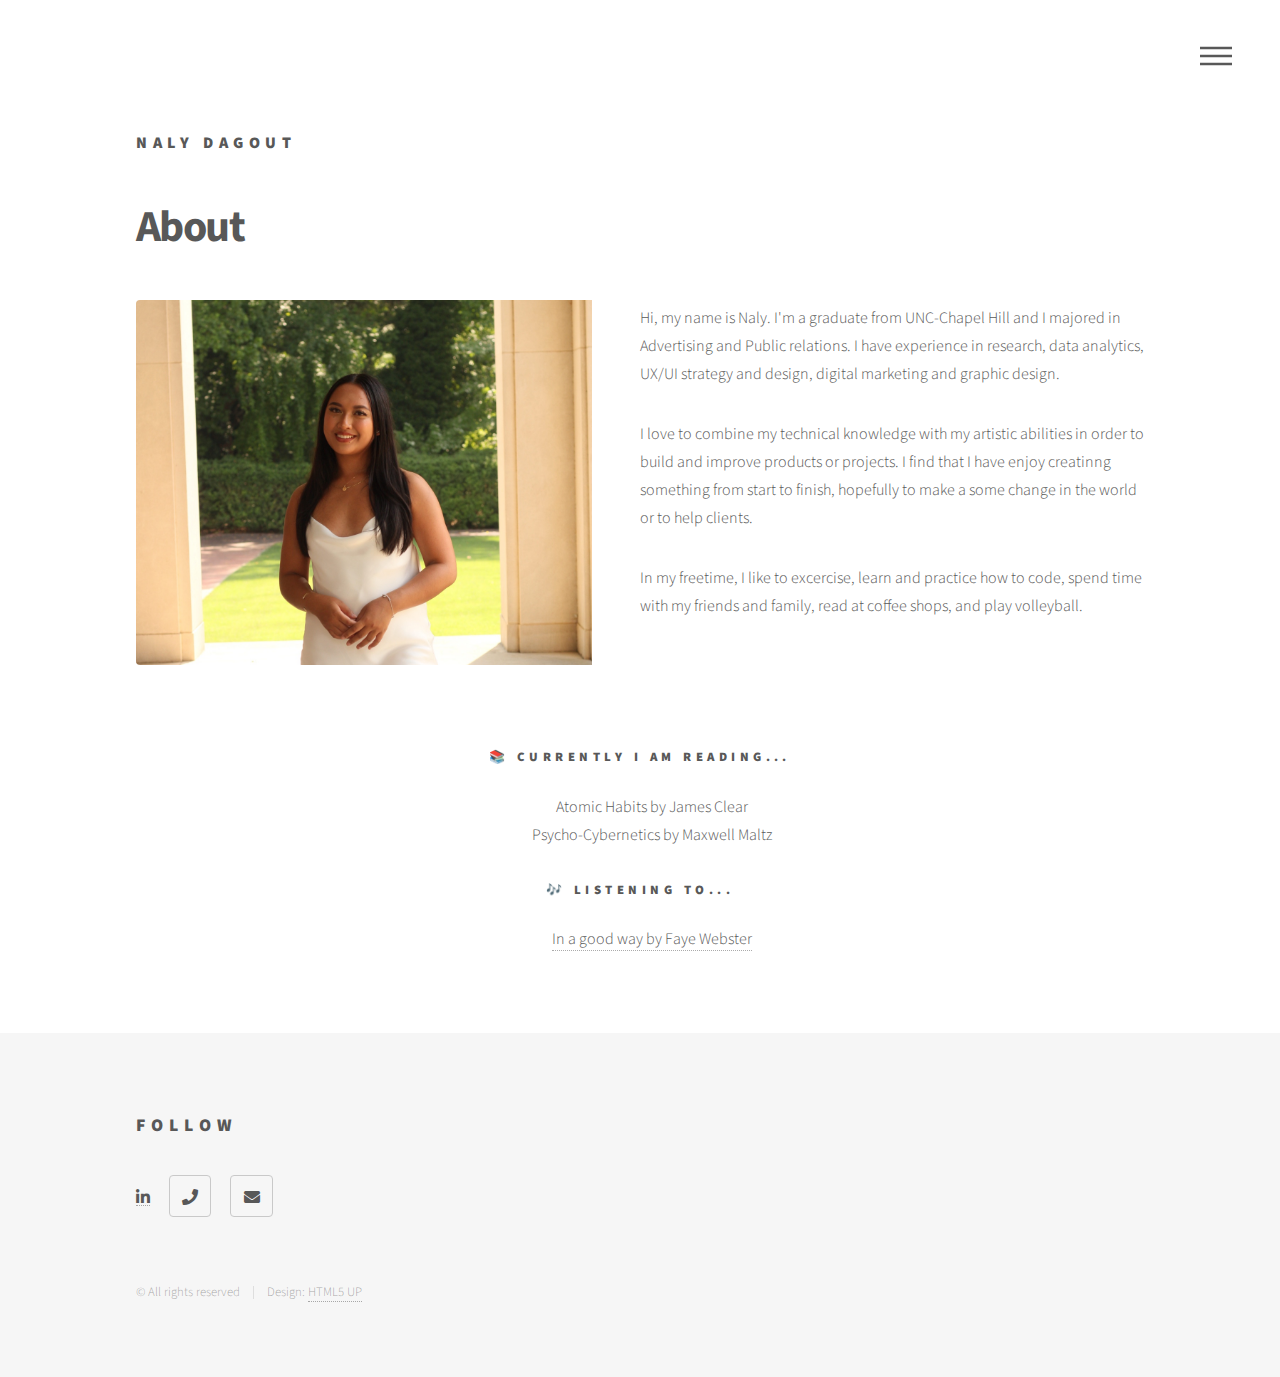
<file: about.html>
<!DOCTYPE HTML>
<!--
	Phantom by HTML5 UP
	html5up.net | @ajlkn
	Free for personal and commercial use under the CCA 3.0 license (html5up.net/license)
-->
<html>
	<head>
		<title>About</title>
		<meta charset="utf-8" />
		<meta name="viewport" content="width=device-width, initial-scale=1, user-scalable=no" />
		<link rel="stylesheet" href="assets/css/main.css" />
		<noscript><link rel="stylesheet" href="assets/css/noscript.css" /></noscript>
	</head>
	<body class="is-preload">
		<!-- Wrapper -->
			<div id="wrapper">

				<!-- Header -->
					<header id="header">
						<div class="inner">

							<!-- Logo -->
								<a href="index.html" class="logo">
									<span class="symbol"></span><span class="websitename">Naly Dagout</span>
								</a>

							<!-- Nav -->
								<nav>
									<ul>
										<li><a href="#menu">Menu</a></li>
									</ul>
								</nav>

						</div>
					</header>

				<!-- Menu -->
					<nav id="menu">
						<h2>Menu</h2>
						<ul>
							<li><a href="index.html">Home</a></li>
							<li><a href="about.html">About</a></li>
							
						</ul>
					</nav>

				<!-- Main -->
					<div id="main">
						<div class="inner">
							<h1>About</h1>
							<span class="image main"><img src="images/Headshot.jpeg" class="headshot" alt="" /></span>
							<p> Hi, my name is Naly. I'm a graduate from UNC-Chapel Hill and I majored in Advertising and Public relations. I have experience in research, data analytics, UX/UI strategy and design, digital marketing and graphic design. </p>
							<p>I love to combine my technical knowledge with my artistic abilities in order to build and improve products or projects. I find that I have enjoy creatinng something from start to finish, hopefully to make a some change in the world or to help clients.</p>
							<p>In my freetime, I like to excercise, learn and practice how to code, spend time with my friends and family, read at coffee shops, and play volleyball.</p>
							
						</div>
						
					</div>
					
					<div id=books2><span class="books">
					
						<h4> 📚 Currently I am reading...</h4>
						
						<ul>
							<li> Atomic Habits by James Clear </li>
							<li> Psycho-Cybernetics by Maxwell Maltz </li>
							
						</ul>
						<h4> 🎶 Listening to...</h4>
							<ul>
							<li><a href=https://open.spotify.com/track/2VYnlKxB8jpbCeLUjQsebc?si=32d642a75e0d4af2> In a good way by Faye Webster </a><li>
						</ul>
					
					</span>
				</div>
					

				<!-- Footer -->
					<footer id="footer">
						<div class="inner">
							<section>
								<h2>Follow</h2>
								<ul class="icons">
									<li><a href="https://www.linkedin.com/in/naly-dagout-00363519a/" class="fab fa-linkedin-in"><span class="label"></span></a></li>
									<li><a href="tel:9802266386" class="icon solid style2 fa-phone"><span class="label">Phone</span></a></li>
									<li><a href="mailto:naly.dagout@gmail.com" class="icon solid style2 fa-envelope"><span class="label">Email</span></a></li>
								</ul>
							</section>
							<ul class="copyright">
								<li>&copy; All rights reserved</li><li>Design: <a href="http://html5up.net">HTML5 UP</a></li>
							</ul>
						</div>
					</footer>


		<!-- Scripts -->
			<script src="assets/js/jquery.min.js"></script>
			<script src="assets/js/browser.min.js"></script>
			<script src="assets/js/breakpoints.min.js"></script>
			<script src="assets/js/util.js"></script>
			<script src="assets/js/main.js"></script>

	</body>
</html>
</file>
<file: assets/css/noscript.css>
/*
	Phantom by HTML5 UP
	html5up.net | @ajlkn
	Free for personal and commercial use under the CCA 3.0 license (html5up.net/license)
*/

/* Tiles */

	body.is-preload .tiles article {
		-moz-transform: none;
		-webkit-transform: none;
		-ms-transform: none;
		transform: none;
		opacity: 1;
	}
</file>
<file: assets/css/main.css>
@import url(fontawesome-all.min.css);
@import url("https://fonts.googleapis.com/css?family=Source+Sans+Pro:300,700,900");

/*
	Phantom by HTML5 UP
	html5up.net | @ajlkn
	Free for personal and commercial use under the CCA 3.0 license (html5up.net/license)
*/

html, body, div, span, applet, object,
iframe, h1, h2, h3, h4, h5, h6, p, blockquote,
pre, a, abbr, acronym, address, big, cite,
code, del, dfn, em, img, ins, kbd, q, s, samp,
small, strike, strong, sub, sup, tt, var, b,
u, i, center, dl, dt, dd, ol, ul, li, fieldset,
form, label, legend, table, caption, tbody,
tfoot, thead, tr, th, td, article, aside,
canvas, details, embed, figure, figcaption,
footer, header, hgroup, menu, nav, output, ruby,
section, summary, time, mark, audio, video {
	margin: 0;
	padding: 0;
	border: 0;
	font-size: 100%;
	font: inherit;
	vertical-align: baseline;}

article, aside, details, figcaption, figure,
footer, header, hgroup, menu, nav, section {
	display: block;}

body {
	line-height: 1;
}

ol, ul {
	list-style: none;
}

blockquote, q {
	quotes: none;
}

	blockquote:before, blockquote:after, q:before, q:after {
		content: '';
		content: none;
	}

table {
	border-collapse: collapse;
	border-spacing: 0;
}

body {
	-webkit-text-size-adjust: none;
}

mark {
	background-color: transparent;
	color: inherit;
}

input::-moz-focus-inner {
	border: 0;
	padding: 0;
}

input, select, textarea {
	-moz-appearance: none;
	-webkit-appearance: none;
	-ms-appearance: none;
	appearance: none;
}

/* Basic */

	@-ms-viewport {
		width: device-width;
	}

	body {
		-ms-overflow-style: scrollbar;
	}

	@media screen and (max-width: 480px) {

		html, body {
			min-width: 320px;
		}

	}

	html {
		box-sizing: border-box;
	}

	*, *:before, *:after {
		box-sizing: inherit;
	}

	body {
		background: #ffffff;
	}

		body.is-preload *, body.is-preload *:before, body.is-preload *:after {
			-moz-animation: none !important;
			-webkit-animation: none !important;
			-ms-animation: none !important;
			animation: none !important;
			-moz-transition: none !important;
			-webkit-transition: none !important;
			-ms-transition: none !important;
			transition: none !important;
		}

/* Type */

	body, input, select, textarea {
		color: #585858;
		font-family: "Source Sans Pro", Helvetica, sans-serif;
		font-size: 16pt;
		font-weight: 300;
		line-height: 1.75;
	}

		@media screen and (max-width: 1680px) {

			body, input, select, textarea {
				font-size: 14pt;
			}

		}

		@media screen and (max-width: 1280px) {

			body, input, select, textarea {
				font-size: 12pt;
			}

		}

	a {
		-moz-transition: border-bottom-color 0.2s ease, color 0.2s ease;
		-webkit-transition: border-bottom-color 0.2s ease, color 0.2s ease;
		-ms-transition: border-bottom-color 0.2s ease, color 0.2s ease;
		transition: border-bottom-color 0.2s ease, color 0.2s ease;
		text-decoration: none;
		color: #585858;
		border-bottom: dotted 1px rgba(88, 88, 88, 0.5);
	}

		a:hover {
			border-bottom-color: transparent;
			color: #f2849e !important;
		}

	strong, b {
		font-weight: 900;
	}

	em, i {
		font-style: italic;
	}

	p {
		margin: 0 0 2em 0;
	}

	h1 {
		font-size: 2.75em;
		font-weight: 700;
		line-height: 1.3;
		margin: 0 0 1em 0;
		letter-spacing: -0.035em;
	}

		h1 a {
			color: inherit;
		}

		@media screen and (max-width: 736px) {

			h1 {
				font-size: 2em;
				margin: 0 0 1em 0;
			}

		}

		@media screen and (max-width: 360px) {

			h1 {
				font-size: 1.75em;
			}

		}

	h2, h3, h4, h5, h6 {
		font-weight: 900;
		line-height: 1.5;
		margin: 0 0 2em 0;
		text-transform: uppercase;
		letter-spacing: 0.35em;
	}

		h2 a, h3 a, h4 a, h5 a, h6 a {
			color: inherit;
		}

	h2 {
		font-size: 1.1em;
	}

	h3 {
		font-size: 1em;
	}

	h4 {
		font-size: 0.8em;
	}

	h5 {
		font-size: 0.8em;
	}

	h6 {
		font-size: 0.8em;
	}

	@media screen and (max-width: 980px) {

		h1 br, h2 br, h3 br, h4 br, h5 br, h6 br {
			display: none;
		}

	}

	@media screen and (max-width: 736px) {

		h2 {
			font-size: 1em;
		}

		h3 {
			font-size: 0.8em;
		}

	}

	sub {
		font-size: 0.8em;
		position: relative;
		top: 0.5em;
	}

	sup {
		font-size: 0.8em;
		position: relative;
		top: -0.5em;
	}

	blockquote {
		border-left: solid 4px #c9c9c9;
		font-style: italic;
		margin: 0 0 2em 0;
		padding: 0.5em 0 0.5em 2em;
	}

	code {
		background: rgba(144, 144, 144, 0.075);
		border-radius: 4px;
		border: solid 1px #c9c9c9;
		font-family: "Courier New", monospace;
		font-size: 0.9em;
		margin: 0 0.25em;
		padding: 0.25em 0.65em;
	}

	pre {
		-webkit-overflow-scrolling: touch;
		font-family: "Courier New", monospace;
		font-size: 0.9em;
		margin: 0 0 2em 0;
	}

		pre code {
			display: block;
			line-height: 1.75;
			padding: 1em 1.5em;
			overflow-x: auto;
		}

	hr {
		border: 0;
		border-bottom: solid 1px #c9c9c9;
		margin: 2em 0;
	}

		hr.major {
			margin: 3em 0;
		}

	.align-left {
		text-align: left;
	}

	.align-center {
		text-align: center;
	}

	.align-right {
		text-align: right;
	}

/* Row */

	.row {
		display: flex;
		flex-wrap: wrap;
		box-sizing: border-box;
		align-items: stretch;
	}

		.row > * {
			box-sizing: border-box;
		}

		.row.gtr-uniform > * > :last-child {
			margin-bottom: 0;
		}

		.row.aln-left {
			justify-content: flex-start;
		}

		.row.aln-center {
			justify-content: center;
		}

		.row.aln-right {
			justify-content: flex-end;
		}

		.row.aln-top {
			align-items: flex-start;
		}

		.row.aln-middle {
			align-items: center;
		}

		.row.aln-bottom {
			align-items: flex-end;
		}

		.row > .imp {
			order: -1;
		}

		.row > .col-1 {
			width: 8.33333%;
		}

		.row > .off-1 {
			margin-left: 8.33333%;
		}

		.row > .col-2 {
			width: 16.66667%;
		}

		.row > .off-2 {
			margin-left: 16.66667%;
		}

		.row > .col-3 {
			width: 25%;
		}

		.row > .off-3 {
			margin-left: 25%;
		}

		.row > .col-4 {
			width: 33.33333%;
		}

		.row > .off-4 {
			margin-left: 33.33333%;
		}

		.row > .col-5 {
			width: 41.66667%;
		}

		.row > .off-5 {
			margin-left: 41.66667%;
		}

		.row > .col-6 {
			width: 50%;
		}

		.row > .off-6 {
			margin-left: 50%;
		}

		.row > .col-7 {
			width: 58.33333%;
		}

		.row > .off-7 {
			margin-left: 58.33333%;
		}

		.row > .col-8 {
			width: 66.66667%;
		}

		.row > .off-8 {
			margin-left: 66.66667%;
		}

		.row > .col-9 {
			width: 75%;
		}

		.row > .off-9 {
			margin-left: 75%;
		}

		.row > .col-10 {
			width: 83.33333%;
		}

		.row > .off-10 {
			margin-left: 83.33333%;
		}

		.row > .col-11 {
			width: 91.66667%;
		}

		.row > .off-11 {
			margin-left: 91.66667%;
		}

		.row > .col-12 {
			width: 100%;
		}

		.row > .off-12 {
			margin-left: 100%;
		}

		.row.gtr-0 {
			margin-top: 0;
			margin-left: 0em;
		}

			.row.gtr-0 > * {
				padding: 0 0 0 0em;
			}

			.row.gtr-0.gtr-uniform {
				margin-top: 0em;
			}

				.row.gtr-0.gtr-uniform > * {
					padding-top: 0em;
				}

		.row.gtr-25 {
			margin-top: 0;
			margin-left: -0.5em;
		}

			.row.gtr-25 > * {
				padding: 0 0 0 0.5em;
			}

			.row.gtr-25.gtr-uniform {
				margin-top: -0.5em;
			}

				.row.gtr-25.gtr-uniform > * {
					padding-top: 0.5em;
				}

		.row.gtr-50 {
			margin-top: 0;
			margin-left: -1em;
		}

			.row.gtr-50 > * {
				padding: 0 0 0 1em;
			}

			.row.gtr-50.gtr-uniform {
				margin-top: -1em;
			}

				.row.gtr-50.gtr-uniform > * {
					padding-top: 1em;
				}

		.row {
			margin-top: 0;
			margin-left: -2em;
		}

			.row > * {
				padding: 0 0 0 2em;
			}

			.row.gtr-uniform {
				margin-top: -2em;
			}

				.row.gtr-uniform > * {
					padding-top: 2em;
				}

		.row.gtr-150 {
			margin-top: 0;
			margin-left: -3em;
		}

			.row.gtr-150 > * {
				padding: 0 0 0 3em;
			}

			.row.gtr-150.gtr-uniform {
				margin-top: -3em;
			}

				.row.gtr-150.gtr-uniform > * {
					padding-top: 3em;
				}

		.row.gtr-200 {
			margin-top: 0;
			margin-left: -4em;
		}

			.row.gtr-200 > * {
				padding: 0 0 0 4em;
			}

			.row.gtr-200.gtr-uniform {
				margin-top: -4em;
			}

				.row.gtr-200.gtr-uniform > * {
					padding-top: 4em;
				}

		@media screen and (max-width: 1680px) {

			.row {
				display: flex;
				flex-wrap: wrap;
				box-sizing: border-box;
				align-items: stretch;
			}

				.row > * {
					box-sizing: border-box;
				}

				.row.gtr-uniform > * > :last-child {
					margin-bottom: 0;
				}

				.row.aln-left {
					justify-content: flex-start;
				}

				.row.aln-center {
					justify-content: center;
				}

				.row.aln-right {
					justify-content: flex-end;
				}

				.row.aln-top {
					align-items: flex-start;
				}

				.row.aln-middle {
					align-items: center;
				}

				.row.aln-bottom {
					align-items: flex-end;
				}

				.row > .imp-xlarge {
					order: -1;
				}

				.row > .col-1-xlarge {
					width: 8.33333%;
				}

				.row > .off-1-xlarge {
					margin-left: 8.33333%;
				}

				.row > .col-2-xlarge {
					width: 16.66667%;
				}

				.row > .off-2-xlarge {
					margin-left: 16.66667%;
				}

				.row > .col-3-xlarge {
					width: 25%;
				}

				.row > .off-3-xlarge {
					margin-left: 25%;
				}

				.row > .col-4-xlarge {
					width: 33.33333%;
				}

				.row > .off-4-xlarge {
					margin-left: 33.33333%;
				}

				.row > .col-5-xlarge {
					width: 41.66667%;
				}

				.row > .off-5-xlarge {
					margin-left: 41.66667%;
				}

				.row > .col-6-xlarge {
					width: 50%;
				}

				.row > .off-6-xlarge {
					margin-left: 50%;
				}

				.row > .col-7-xlarge {
					width: 58.33333%;
				}

				.row > .off-7-xlarge {
					margin-left: 58.33333%;
				}

				.row > .col-8-xlarge {
					width: 66.66667%;
				}

				.row > .off-8-xlarge {
					margin-left: 66.66667%;
				}

				.row > .col-9-xlarge {
					width: 75%;
				}

				.row > .off-9-xlarge {
					margin-left: 75%;
				}

				.row > .col-10-xlarge {
					width: 83.33333%;
				}

				.row > .off-10-xlarge {
					margin-left: 83.33333%;
				}

				.row > .col-11-xlarge {
					width: 91.66667%;
				}

				.row > .off-11-xlarge {
					margin-left: 91.66667%;
				}

				.row > .col-12-xlarge {
					width: 100%;
				}

				.row > .off-12-xlarge {
					margin-left: 100%;
				}

				.row.gtr-0 {
					margin-top: 0;
					margin-left: 0em;
				}

					.row.gtr-0 > * {
						padding: 0 0 0 0em;
					}

					.row.gtr-0.gtr-uniform {
						margin-top: 0em;
					}

						.row.gtr-0.gtr-uniform > * {
							padding-top: 0em;
						}

				.row.gtr-25 {
					margin-top: 0;
					margin-left: -0.5em;
				}

					.row.gtr-25 > * {
						padding: 0 0 0 0.5em;
					}

					.row.gtr-25.gtr-uniform {
						margin-top: -0.5em;
					}

						.row.gtr-25.gtr-uniform > * {
							padding-top: 0.5em;
						}

				.row.gtr-50 {
					margin-top: 0;
					margin-left: -1em;
				}

					.row.gtr-50 > * {
						padding: 0 0 0 1em;
					}

					.row.gtr-50.gtr-uniform {
						margin-top: -1em;
					}

						.row.gtr-50.gtr-uniform > * {
							padding-top: 1em;
						}

				.row {
					margin-top: 0;
					margin-left: -2em;
				}

					.row > * {
						padding: 0 0 0 2em;
					}

					.row.gtr-uniform {
						margin-top: -2em;
					}

						.row.gtr-uniform > * {
							padding-top: 2em;
						}

				.row.gtr-150 {
					margin-top: 0;
					margin-left: -3em;
				}

					.row.gtr-150 > * {
						padding: 0 0 0 3em;
					}

					.row.gtr-150.gtr-uniform {
						margin-top: -3em;
					}

						.row.gtr-150.gtr-uniform > * {
							padding-top: 3em;
						}

				.row.gtr-200 {
					margin-top: 0;
					margin-left: -4em;
				}

					.row.gtr-200 > * {
						padding: 0 0 0 4em;
					}

					.row.gtr-200.gtr-uniform {
						margin-top: -4em;
					}

						.row.gtr-200.gtr-uniform > * {
							padding-top: 4em;
						}

		}

		@media screen and (max-width: 1280px) {

			.row {
				display: flex;
				flex-wrap: wrap;
				box-sizing: border-box;
				align-items: stretch;
			}

				.row > * {
					box-sizing: border-box;
				}

				.row.gtr-uniform > * > :last-child {
					margin-bottom: 0;
				}

				.row.aln-left {
					justify-content: flex-start;
				}

				.row.aln-center {
					justify-content: center;
				}

				.row.aln-right {
					justify-content: flex-end;
				}

				.row.aln-top {
					align-items: flex-start;
				}

				.row.aln-middle {
					align-items: center;
				}

				.row.aln-bottom {
					align-items: flex-end;
				}

				.row > .imp-large {
					order: -1;
				}

				.row > .col-1-large {
					width: 8.33333%;
				}

				.row > .off-1-large {
					margin-left: 8.33333%;
				}

				.row > .col-2-large {
					width: 16.66667%;
				}

				.row > .off-2-large {
					margin-left: 16.66667%;
				}

				.row > .col-3-large {
					width: 25%;
				}

				.row > .off-3-large {
					margin-left: 25%;
				}

				.row > .col-4-large {
					width: 33.33333%;
				}

				.row > .off-4-large {
					margin-left: 33.33333%;
				}

				.row > .col-5-large {
					width: 41.66667%;
				}

				.row > .off-5-large {
					margin-left: 41.66667%;
				}

				.row > .col-6-large {
					width: 50%;
				}

				.row > .off-6-large {
					margin-left: 50%;
				}

				.row > .col-7-large {
					width: 58.33333%;
				}

				.row > .off-7-large {
					margin-left: 58.33333%;
				}

				.row > .col-8-large {
					width: 66.66667%;
				}

				.row > .off-8-large {
					margin-left: 66.66667%;
				}

				.row > .col-9-large {
					width: 75%;
				}

				.row > .off-9-large {
					margin-left: 75%;
				}

				.row > .col-10-large {
					width: 83.33333%;
				}

				.row > .off-10-large {
					margin-left: 83.33333%;
				}

				.row > .col-11-large {
					width: 91.66667%;
				}

				.row > .off-11-large {
					margin-left: 91.66667%;
				}

				.row > .col-12-large {
					width: 100%;
				}

				.row > .off-12-large {
					margin-left: 100%;
				}

				.row.gtr-0 {
					margin-top: 0;
					margin-left: 0em;
				}

					.row.gtr-0 > * {
						padding: 0 0 0 0em;
					}

					.row.gtr-0.gtr-uniform {
						margin-top: 0em;
					}

						.row.gtr-0.gtr-uniform > * {
							padding-top: 0em;
						}

				.row.gtr-25 {
					margin-top: 0;
					margin-left: -0.5em;
				}

					.row.gtr-25 > * {
						padding: 0 0 0 0.5em;
					}

					.row.gtr-25.gtr-uniform {
						margin-top: -0.5em;
					}

						.row.gtr-25.gtr-uniform > * {
							padding-top: 0.5em;
						}

				.row.gtr-50 {
					margin-top: 0;
					margin-left: -1em;
				}

					.row.gtr-50 > * {
						padding: 0 0 0 1em;
					}

					.row.gtr-50.gtr-uniform {
						margin-top: -1em;
					}

						.row.gtr-50.gtr-uniform > * {
							padding-top: 1em;
						}

				.row {
					margin-top: 0;
					margin-left: -2em;
				}

					.row > * {
						padding: 0 0 0 2em;
					}

					.row.gtr-uniform {
						margin-top: -2em;
					}

						.row.gtr-uniform > * {
							padding-top: 2em;
						}

				.row.gtr-150 {
					margin-top: 0;
					margin-left: -3em;
				}

					.row.gtr-150 > * {
						padding: 0 0 0 3em;
					}

					.row.gtr-150.gtr-uniform {
						margin-top: -3em;
					}

						.row.gtr-150.gtr-uniform > * {
							padding-top: 3em;
						}

				.row.gtr-200 {
					margin-top: 0;
					margin-left: -4em;
				}

					.row.gtr-200 > * {
						padding: 0 0 0 4em;
					}

					.row.gtr-200.gtr-uniform {
						margin-top: -4em;
					}

						.row.gtr-200.gtr-uniform > * {
							padding-top: 4em;
						}

		}

		@media screen and (max-width: 980px) {

			.row {
				display: flex;
				flex-wrap: wrap;
				box-sizing: border-box;
				align-items: stretch;
			}

				.row > * {
					box-sizing: border-box;
				}

				.row.gtr-uniform > * > :last-child {
					margin-bottom: 0;
				}

				.row.aln-left {
					justify-content: flex-start;
				}

				.row.aln-center {
					justify-content: center;
				}

				.row.aln-right {
					justify-content: flex-end;
				}

				.row.aln-top {
					align-items: flex-start;
				}

				.row.aln-middle {
					align-items: center;
				}

				.row.aln-bottom {
					align-items: flex-end;
				}

				.row > .imp-medium {
					order: -1;
				}

				.row > .col-1-medium {
					width: 8.33333%;
				}

				.row > .off-1-medium {
					margin-left: 8.33333%;
				}

				.row > .col-2-medium {
					width: 16.66667%;
				}

				.row > .off-2-medium {
					margin-left: 16.66667%;
				}

				.row > .col-3-medium {
					width: 25%;
				}

				.row > .off-3-medium {
					margin-left: 25%;
				}

				.row > .col-4-medium {
					width: 33.33333%;
				}

				.row > .off-4-medium {
					margin-left: 33.33333%;
				}

				.row > .col-5-medium {
					width: 41.66667%;
				}

				.row > .off-5-medium {
					margin-left: 41.66667%;
				}

				.row > .col-6-medium {
					width: 50%;
				}

				.row > .off-6-medium {
					margin-left: 50%;
				}

				.row > .col-7-medium {
					width: 58.33333%;
				}

				.row > .off-7-medium {
					margin-left: 58.33333%;
				}

				.row > .col-8-medium {
					width: 66.66667%;
				}

				.row > .off-8-medium {
					margin-left: 66.66667%;
				}

				.row > .col-9-medium {
					width: 75%;
				}

				.row > .off-9-medium {
					margin-left: 75%;
				}

				.row > .col-10-medium {
					width: 83.33333%;
				}

				.row > .off-10-medium {
					margin-left: 83.33333%;
				}

				.row > .col-11-medium {
					width: 91.66667%;
				}

				.row > .off-11-medium {
					margin-left: 91.66667%;
				}

				.row > .col-12-medium {
					width: 100%;
				}

				.row > .off-12-medium {
					margin-left: 100%;
				}

				.row.gtr-0 {
					margin-top: 0;
					margin-left: 0em;
				}

					.row.gtr-0 > * {
						padding: 0 0 0 0em;
					}

					.row.gtr-0.gtr-uniform {
						margin-top: 0em;
					}

						.row.gtr-0.gtr-uniform > * {
							padding-top: 0em;
						}

				.row.gtr-25 {
					margin-top: 0;
					margin-left: -0.375em;
				}

					.row.gtr-25 > * {
						padding: 0 0 0 0.375em;
					}

					.row.gtr-25.gtr-uniform {
						margin-top: -0.375em;
					}

						.row.gtr-25.gtr-uniform > * {
							padding-top: 0.375em;
						}

				.row.gtr-50 {
					margin-top: 0;
					margin-left: -0.75em;
				}

					.row.gtr-50 > * {
						padding: 0 0 0 0.75em;
					}

					.row.gtr-50.gtr-uniform {
						margin-top: -0.75em;
					}

						.row.gtr-50.gtr-uniform > * {
							padding-top: 0.75em;
						}

				.row {
					margin-top: 0;
					margin-left: -1.5em;
				}

					.row > * {
						padding: 0 0 0 1.5em;
					}

					.row.gtr-uniform {
						margin-top: -1.5em;
					}

						.row.gtr-uniform > * {
							padding-top: 1.5em;
						}

				.row.gtr-150 {
					margin-top: 0;
					margin-left: -2.25em;
				}

					.row.gtr-150 > * {
						padding: 0 0 0 2.25em;
					}

					.row.gtr-150.gtr-uniform {
						margin-top: -2.25em;
					}

						.row.gtr-150.gtr-uniform > * {
							padding-top: 2.25em;
						}

				.row.gtr-200 {
					margin-top: 0;
					margin-left: -3em;
				}

					.row.gtr-200 > * {
						padding: 0 0 0 3em;
					}

					.row.gtr-200.gtr-uniform {
						margin-top: -3em;
					}

						.row.gtr-200.gtr-uniform > * {
							padding-top: 3em;
						}

		}

		@media screen and (max-width: 736px) {

			.row {
				display: flex;
				flex-wrap: wrap;
				box-sizing: border-box;
				align-items: stretch;
			}

				.row > * {
					box-sizing: border-box;
				}

				.row.gtr-uniform > * > :last-child {
					margin-bottom: 0;
				}

				.row.aln-left {
					justify-content: flex-start;
				}

				.row.aln-center {
					justify-content: center;
				}

				.row.aln-right {
					justify-content: flex-end;
				}

				.row.aln-top {
					align-items: flex-start;
				}

				.row.aln-middle {
					align-items: center;
				}

				.row.aln-bottom {
					align-items: flex-end;
				}

				.row > .imp-small {
					order: -1;
				}

				.row > .col-1-small {
					width: 8.33333%;
				}

				.row > .off-1-small {
					margin-left: 8.33333%;
				}

				.row > .col-2-small {
					width: 16.66667%;
				}

				.row > .off-2-small {
					margin-left: 16.66667%;
				}

				.row > .col-3-small {
					width: 25%;
				}

				.row > .off-3-small {
					margin-left: 25%;
				}

				.row > .col-4-small {
					width: 33.33333%;
				}

				.row > .off-4-small {
					margin-left: 33.33333%;
				}

				.row > .col-5-small {
					width: 41.66667%;
				}

				.row > .off-5-small {
					margin-left: 41.66667%;
				}

				.row > .col-6-small {
					width: 50%;
				}

				.row > .off-6-small {
					margin-left: 50%;
				}

				.row > .col-7-small {
					width: 58.33333%;
				}

				.row > .off-7-small {
					margin-left: 58.33333%;
				}

				.row > .col-8-small {
					width: 66.66667%;
				}

				.row > .off-8-small {
					margin-left: 66.66667%;
				}

				.row > .col-9-small {
					width: 75%;
				}

				.row > .off-9-small {
					margin-left: 75%;
				}

				.row > .col-10-small {
					width: 83.33333%;
				}

				.row > .off-10-small {
					margin-left: 83.33333%;
				}

				.row > .col-11-small {
					width: 91.66667%;
				}

				.row > .off-11-small {
					margin-left: 91.66667%;
				}

				.row > .col-12-small {
					width: 100%;
				}

				.row > .off-12-small {
					margin-left: 100%;
				}

				.row.gtr-0 {
					margin-top: 0;
					margin-left: 0em;
				}

					.row.gtr-0 > * {
						padding: 0 0 0 0em;
					}

					.row.gtr-0.gtr-uniform {
						margin-top: 0em;
					}

						.row.gtr-0.gtr-uniform > * {
							padding-top: 0em;
						}

				.row.gtr-25 {
					margin-top: 0;
					margin-left: -0.25em;
				}

					.row.gtr-25 > * {
						padding: 0 0 0 0.25em;
					}

					.row.gtr-25.gtr-uniform {
						margin-top: -0.25em;
					}

						.row.gtr-25.gtr-uniform > * {
							padding-top: 0.25em;
						}

				.row.gtr-50 {
					margin-top: 0;
					margin-left: -0.5em;
				}

					.row.gtr-50 > * {
						padding: 0 0 0 0.5em;
					}

					.row.gtr-50.gtr-uniform {
						margin-top: -0.5em;
					}

						.row.gtr-50.gtr-uniform > * {
							padding-top: 0.5em;
						}

				.row {
					margin-top: 0;
					margin-left: -1em;
				}

					.row > * {
						padding: 0 0 0 1em;
					}

					.row.gtr-uniform {
						margin-top: -1em;
					}

						.row.gtr-uniform > * {
							padding-top: 1em;
						}

				.row.gtr-150 {
					margin-top: 0;
					margin-left: -1.5em;
				}

					.row.gtr-150 > * {
						padding: 0 0 0 1.5em;
					}

					.row.gtr-150.gtr-uniform {
						margin-top: -1.5em;
					}

						.row.gtr-150.gtr-uniform > * {
							padding-top: 1.5em;
						}

				.row.gtr-200 {
					margin-top: 0;
					margin-left: -2em;
				}

					.row.gtr-200 > * {
						padding: 0 0 0 2em;
					}

					.row.gtr-200.gtr-uniform {
						margin-top: -2em;
					}

						.row.gtr-200.gtr-uniform > * {
							padding-top: 2em;
						}

		}

		@media screen and (max-width: 480px) {

			.row {
				display: flex;
				flex-wrap: wrap;
				box-sizing: border-box;
				align-items: stretch;
			}

				.row > * {
					box-sizing: border-box;
				}

				.row.gtr-uniform > * > :last-child {
					margin-bottom: 0;
				}

				.row.aln-left {
					justify-content: flex-start;
				}

				.row.aln-center {
					justify-content: center;
				}

				.row.aln-right {
					justify-content: flex-end;
				}

				.row.aln-top {
					align-items: flex-start;
				}

				.row.aln-middle {
					align-items: center;
				}

				.row.aln-bottom {
					align-items: flex-end;
				}

				.row > .imp-xsmall {
					order: -1;
				}

				.row > .col-1-xsmall {
					width: 8.33333%;
				}

				.row > .off-1-xsmall {
					margin-left: 8.33333%;
				}

				.row > .col-2-xsmall {
					width: 16.66667%;
				}

				.row > .off-2-xsmall {
					margin-left: 16.66667%;
				}

				.row > .col-3-xsmall {
					width: 25%;
				}

				.row > .off-3-xsmall {
					margin-left: 25%;
				}

				.row > .col-4-xsmall {
					width: 33.33333%;
				}

				.row > .off-4-xsmall {
					margin-left: 33.33333%;
				}

				.row > .col-5-xsmall {
					width: 41.66667%;
				}

				.row > .off-5-xsmall {
					margin-left: 41.66667%;
				}

				.row > .col-6-xsmall {
					width: 50%;
				}

				.row > .off-6-xsmall {
					margin-left: 50%;
				}

				.row > .col-7-xsmall {
					width: 58.33333%;
				}

				.row > .off-7-xsmall {
					margin-left: 58.33333%;
				}

				.row > .col-8-xsmall {
					width: 66.66667%;
				}

				.row > .off-8-xsmall {
					margin-left: 66.66667%;
				}

				.row > .col-9-xsmall {
					width: 75%;
				}

				.row > .off-9-xsmall {
					margin-left: 75%;
				}

				.row > .col-10-xsmall {
					width: 83.33333%;
				}

				.row > .off-10-xsmall {
					margin-left: 83.33333%;
				}

				.row > .col-11-xsmall {
					width: 91.66667%;
				}

				.row > .off-11-xsmall {
					margin-left: 91.66667%;
				}

				.row > .col-12-xsmall {
					width: 100%;
				}

				.row > .off-12-xsmall {
					margin-left: 100%;
				}

				.row.gtr-0 {
					margin-top: 0;
					margin-left: 0em;
				}

					.row.gtr-0 > * {
						padding: 0 0 0 0em;
					}

					.row.gtr-0.gtr-uniform {
						margin-top: 0em;
					}

						.row.gtr-0.gtr-uniform > * {
							padding-top: 0em;
						}

				.row.gtr-25 {
					margin-top: 0;
					margin-left: -0.25em;
				}

					.row.gtr-25 > * {
						padding: 0 0 0 0.25em;
					}

					.row.gtr-25.gtr-uniform {
						margin-top: -0.25em;
					}

						.row.gtr-25.gtr-uniform > * {
							padding-top: 0.25em;
						}

				.row.gtr-50 {
					margin-top: 0;
					margin-left: -0.5em;
				}

					.row.gtr-50 > * {
						padding: 0 0 0 0.5em;
					}

					.row.gtr-50.gtr-uniform {
						margin-top: -0.5em;
					}

						.row.gtr-50.gtr-uniform > * {
							padding-top: 0.5em;
						}

				.row {
					margin-top: 0;
					margin-left: -1em;
				}

					.row > * {
						padding: 0 0 0 1em;
					}

					.row.gtr-uniform {
						margin-top: -1em;
					}

						.row.gtr-uniform > * {
							padding-top: 1em;
						}

				.row.gtr-150 {
					margin-top: 0;
					margin-left: -1.5em;
				}

					.row.gtr-150 > * {
						padding: 0 0 0 1.5em;
					}

					.row.gtr-150.gtr-uniform {
						margin-top: -1.5em;
					}

						.row.gtr-150.gtr-uniform > * {
							padding-top: 1.5em;
						}

				.row.gtr-200 {
					margin-top: 0;
					margin-left: -2em;
				}

					.row.gtr-200 > * {
						padding: 0 0 0 2em;
					}

					.row.gtr-200.gtr-uniform {
						margin-top: -2em;
					}

						.row.gtr-200.gtr-uniform > * {
							padding-top: 2em;
						}

		}

/* Section/Article */

	section.special, article.special {
		text-align: center;
	}

	header p {
		margin-top: -1em;
	}

	@media screen and (max-width: 736px) {

		header p {
			margin-top: 0;
		}

	}


/* Icon */

	.icon {
		text-decoration: none;
		border-bottom: none;
		position: relative;
	}

		.icon:before {
			-moz-osx-font-smoothing: grayscale;
			-webkit-font-smoothing: antialiased;
			display: inline-block;
			font-style: normal;
			font-variant: normal;
			text-rendering: auto;
			line-height: 1;
			text-transform: none !important;
			font-family: 'Font Awesome 5 Free';
			font-weight: 400;
		}

		.icon > .label {
			display: none;
		}

		.icon:before {
			line-height: inherit;
		}

		.icon.solid:before {
			font-weight: 900;
		}

		.icon.brands:before {
			font-family: 'Font Awesome 5 Brands';
		}

		.icon.style2 {
			-moz-transition: background-color 0.2s ease-in-out, color 0.2s ease-in-out, border-color 0.2s ease-in-out;
			-webkit-transition: background-color 0.2s ease-in-out, color 0.2s ease-in-out, border-color 0.2s ease-in-out;
			-ms-transition: background-color 0.2s ease-in-out, color 0.2s ease-in-out, border-color 0.2s ease-in-out;
			transition: background-color 0.2s ease-in-out, color 0.2s ease-in-out, border-color 0.2s ease-in-out;
			background-color: transparent;
			border: solid 1px #c9c9c9;
			border-radius: 4px;
			width: 2.65em;
			height: 2.65em;
			display: inline-block;
			text-align: center;
			line-height: 2.65em;
			color: inherit;
		}

			.icon.style3:before {
				font-size: 1.1em;
			}

			.icon.style3:hover {
				color: #f2849e;
				border-color: #f2849e;
			}

			.icon.style3:active {
				background-color: rgba(242, 132, 158, 0.1);
			}

			.icon.style3 {
				-moz-transition: background-color 0.2s ease-in-out, color 0.2s ease-in-out, border-color 0.2s ease-in-out;
				-webkit-transition: background-color 0.2s ease-in-out, color 0.2s ease-in-out, border-color 0.2s ease-in-out;
				-ms-transition: background-color 0.2s ease-in-out, color 0.2s ease-in-out, border-color 0.2s ease-in-out;
				transition: background-color 0.2s ease-in-out, color 0.2s ease-in-out, border-color 0.2s ease-in-out;
				background-color: transparent;
				border: solid 1px #c9c9c9;
				border-radius: 4px;
				width: 2.65em;
				height: 2.65em;
				display: inline-block;
				text-align: center;
				line-height: 2.65em;
				color: inherit;
			}
	
				.icon.style3:before {
					font-size: 1.1em;
				}
	
				.icon.style3:hover {
					color: #f2849e;
					border-color: #f2849e;
				}
	
				.icon.style3:active {
					background-color: rgba(242, 132, 158, 0.1);
				}

/* List */

	ol {
		list-style: decimal;
		margin: 0 0 2em 0;
		padding-left: 1.25em;
	}

		ol li {
			padding-left: 0.25em;
		}

	ul {
		list-style: disc;
		margin: 0 0 2em 0;
		padding-left: 1em;
	}

		ul li {
			padding-left: 0.5em;
		}

		ul.alt {
			list-style: none;
			padding-left: 0;
		}

			ul.alt li {
				border-top: solid 1px #c9c9c9;
				padding: 0.5em 0;
			}

				ul.alt li:first-child {
					border-top: 0;
					padding-top: 0;
				}

	dl {
		margin: 0 0 2em 0;
	}

		dl dt {
			display: block;
			font-weight: 900;
			margin: 0 0 1em 0;
		}

		dl dd {
			margin-left: 2em;
		}

/* Actions */

	ul.actions {
		display: -moz-flex;
		display: -webkit-flex;
		display: -ms-flex;
		display: flex;
		cursor: default;
		list-style: none;
		margin-left: -1em;
		padding-left: 0;
	}

		ul.actions li {
			padding: 0 0 0 1em;
			vertical-align: middle;
		}

		ul.actions.special {
			-moz-justify-content: center;
			-webkit-justify-content: center;
			-ms-justify-content: center;
			justify-content: center;
			width: 100%;
			margin-left: 0;
		}

			ul.actions.special li:first-child {
				padding-left: 0;
			}

		ul.actions.stacked {
			-moz-flex-direction: column;
			-webkit-flex-direction: column;
			-ms-flex-direction: column;
			flex-direction: column;
			margin-left: 0;
		}

			ul.actions.stacked li {
				padding: 1.3em 0 0 0;
			}

				ul.actions.stacked li:first-child {
					padding-top: 0;
				}

		ul.actions.fit {
			width: calc(100% + 1em);
		}

			ul.actions.fit li {
				-moz-flex-grow: 1;
				-webkit-flex-grow: 1;
				-ms-flex-grow: 1;
				flex-grow: 1;
				-moz-flex-shrink: 1;
				-webkit-flex-shrink: 1;
				-ms-flex-shrink: 1;
				flex-shrink: 1;
				width: 100%;
			}

				ul.actions.fit li > * {
					width: 100%;
				}

			ul.actions.fit.stacked {
				width: 100%;
			}

		@media screen and (max-width: 480px) {

			ul.actions:not(.fixed) {
				-moz-flex-direction: column;
				-webkit-flex-direction: column;
				-ms-flex-direction: column;
				flex-direction: column;
				margin-left: 0;
				width: 100% !important;
			}

				ul.actions:not(.fixed) li {
					-moz-flex-grow: 1;
					-webkit-flex-grow: 1;
					-ms-flex-grow: 1;
					flex-grow: 1;
					-moz-flex-shrink: 1;
					-webkit-flex-shrink: 1;
					-ms-flex-shrink: 1;
					flex-shrink: 1;
					padding: 1em 0 0 0;
					text-align: center;
					width: 100%;
				}

					ul.actions:not(.fixed) li > * {
						width: 100%;
					}

					ul.actions:not(.fixed) li:first-child {
						padding-top: 0;
					}

					ul.actions:not(.fixed) li input[type="submit"],
					ul.actions:not(.fixed) li input[type="reset"],
					ul.actions:not(.fixed) li input[type="button"],
					ul.actions:not(.fixed) li button,
					ul.actions:not(.fixed) li .button {
						width: 100%;
					}

						ul.actions:not(.fixed) li input[type="submit"].icon:before,
						ul.actions:not(.fixed) li input[type="reset"].icon:before,
						ul.actions:not(.fixed) li input[type="button"].icon:before,
						ul.actions:not(.fixed) li button.icon:before,
						ul.actions:not(.fixed) li .button.icon:before {
							margin-left: -0.5rem;
						}

		}

/* Icons */

	ul.icons {
		cursor: default;
		list-style: none;
		padding-left: 0;
		margin: -1em 0 2em -1em;
	}

		ul.icons li {
			display: inline-block;
			padding: 1em 0 0 1em;
		}

/* Form */

	form {
		margin: 0 0 2em 0;
		overflow-x: hidden;
	}

		form > :last-child {
			margin-bottom: 0;
		}

		form > .fields {
			display: -moz-flex;
			display: -webkit-flex;
			display: -ms-flex;
			display: flex;
			-moz-flex-wrap: wrap;
			-webkit-flex-wrap: wrap;
			-ms-flex-wrap: wrap;
			flex-wrap: wrap;
			width: calc(100% + 3em);
			margin: -1.5em 0 2em -1.5em;
		}

			form > .fields > .field {
				-moz-flex-grow: 0;
				-webkit-flex-grow: 0;
				-ms-flex-grow: 0;
				flex-grow: 0;
				-moz-flex-shrink: 0;
				-webkit-flex-shrink: 0;
				-ms-flex-shrink: 0;
				flex-shrink: 0;
				padding: 1.5em 0 0 1.5em;
				width: calc(100% - 1.5em);
			}

				form > .fields > .field.half {
					width: calc(50% - 0.75em);
				}

				form > .fields > .field.third {
					width: calc(100%/3 - 0.5em);
				}

				form > .fields > .field.quarter {
					width: calc(25% - 0.375em);
				}

		@media screen and (max-width: 480px) {

			form > .fields {
				width: calc(100% + 3em);
				margin: -1.5em 0 2em -1.5em;
			}

				form > .fields > .field {
					padding: 1.5em 0 0 1.5em;
					width: calc(100% - 1.5em);
				}

					form > .fields > .field.half {
						width: calc(100% - 1.5em);
					}

					form > .fields > .field.third {
						width: calc(100% - 1.5em);
					}

					form > .fields > .field.quarter {
						width: calc(100% - 1.5em);
					}

		}

	label {
		display: block;
		font-size: 0.9em;
		font-weight: 900;
		margin: 0 0 1em 0;
	}

	input[type="text"],
	input[type="password"],
	input[type="email"],
	input[type="tel"],
	select,
	textarea {
		-moz-appearance: none;
		-webkit-appearance: none;
		-ms-appearance: none;
		appearance: none;
		background-color: transparent;
		border: none;
		border-radius: 0;
		border-bottom: solid 1px #c9c9c9;
		color: inherit;
		display: block;
		outline: 0;
		padding: 0;
		text-decoration: none;
		width: 100%;
	}

		input[type="text"]:invalid,
		input[type="password"]:invalid,
		input[type="email"]:invalid,
		input[type="tel"]:invalid,
		select:invalid,
		textarea:invalid {
			box-shadow: none;
		}

		input[type="text"]:focus,
		input[type="password"]:focus,
		input[type="email"]:focus,
		input[type="tel"]:focus,
		select:focus,
		textarea:focus {
			border-bottom-color: #f2849e;
			box-shadow: inset 0 -1px 0 0 #f2849e;
		}

	select {
		background-image: url("data:image/svg+xml;charset=utf8,%3Csvg xmlns='http://www.w3.org/2000/svg' width='40' height='40' preserveAspectRatio='none' viewBox='0 0 40 40'%3E%3Cpath d='M9.4,12.3l10.4,10.4l10.4-10.4c0.2-0.2,0.5-0.4,0.9-0.4c0.3,0,0.6,0.1,0.9,0.4l3.3,3.3c0.2,0.2,0.4,0.5,0.4,0.9 c0,0.4-0.1,0.6-0.4,0.9L20.7,31.9c-0.2,0.2-0.5,0.4-0.9,0.4c-0.3,0-0.6-0.1-0.9-0.4L4.3,17.3c-0.2-0.2-0.4-0.5-0.4-0.9 c0-0.4,0.1-0.6,0.4-0.9l3.3-3.3c0.2-0.2,0.5-0.4,0.9-0.4S9.1,12.1,9.4,12.3z' fill='%23c9c9c9' /%3E%3C/svg%3E");
		background-size: 1.25rem;
		background-repeat: no-repeat;
		background-position: calc(100% - 1rem) center;
		height: 3em;
		padding-right: 3em;
		text-overflow: ellipsis;
	}

		select option {
			background: #ffffff;
		}

		select:focus::-ms-value {
			background-color: transparent;
		}

		select::-ms-expand {
			display: none;
		}

	input[type="text"],
	input[type="password"],
	input[type="email"],
	select {
		height: 3em;
	}

	textarea {
		padding: 0;
		min-height: 3.75em;
	}

	input[type="checkbox"],
	input[type="radio"] {
		-moz-appearance: none;
		-webkit-appearance: none;
		-ms-appearance: none;
		appearance: none;
		display: block;
		float: left;
		margin-right: -2em;
		opacity: 0;
		width: 1em;
		z-index: -1;
	}

		input[type="checkbox"] + label,
		input[type="radio"] + label {
			text-decoration: none;
			color: #585858;
			cursor: pointer;
			display: inline-block;
			font-size: 1em;
			font-weight: 300;
			padding-left: 2.55em;
			padding-right: 0.75em;
			position: relative;
		}

			input[type="checkbox"] + label:before,
			input[type="radio"] + label:before {
				-moz-osx-font-smoothing: grayscale;
				-webkit-font-smoothing: antialiased;
				display: inline-block;
				font-style: normal;
				font-variant: normal;
				text-rendering: auto;
				line-height: 1;
				text-transform: none !important;
				font-family: 'Font Awesome 5 Free';
				font-weight: 900;
			}

			input[type="checkbox"] + label:before,
			input[type="radio"] + label:before {
				border-radius: 4px;
				border: solid 1px #c9c9c9;
				content: '';
				display: inline-block;
				font-size: 0.8em;
				height: 2.25em;
				left: 0;
				line-height: 2.25em;
				position: absolute;
				text-align: center;
				top: 0;
				width: 2.25em;
			}

		input[type="checkbox"]:checked + label:before,
		input[type="radio"]:checked + label:before {
			background: #585858;
			border-color: #585858;
			color: #ffffff;
			content: '\f00c';
		}

		input[type="checkbox"]:focus + label:before,
		input[type="radio"]:focus + label:before {
			border-color: #f2849e;
			box-shadow: 0 0 0 1px #f2849e;
		}

	input[type="checkbox"] + label:before {
		border-radius: 4px;
	}

	input[type="radio"] + label:before {
		border-radius: 100%;
	}

/* Box */

	.box {
		border-radius: 4px;
		border: solid 1px #c9c9c9;
		margin-bottom: 2em;
		padding: 1.5em;
	}

		.box > :last-child,
		.box > :last-child > :last-child,
		.box > :last-child > :last-child > :last-child {
			margin-bottom: 0;
		}

		.box.alt {
			border: 0;
			border-radius: 0;
			padding: 0;
		}

/* Image */

	.image {
		border-radius: 4px;
		border: 0;
		display: inline-block;
		position: relative;
	}

		.image img {
			border-radius: 4px;
			display: block;
		}

		.image.left, .image.right {
			max-width: 40%;
		}

			.image.left img, .image.right img {
				width: 100%;
			}

		.image.left {
			float: left;
			padding: 0 1.5em 1em 0;
			top: 0.25em;
		}

		.image.right {
			float: right;
			padding: 0 0 1em 1.5em;
			top: 0.25em;
		}

		.image.fit {
			display: block;
			margin: 0 0 2em 0;
			width: 100%;
		}

			.image.fit img {
				width: 100%;
			}

		.image.main {
			display: block;
			margin: 0 0 3em 0;
			width: 100%;
			height: 20%;
		}

			.image.main img {
				width: 100%;
				height: 20%;
			}

			@media screen and (max-width: 736px) {

				.image.main {
					margin: 0 0 2em 0;
				}

			}

/* Table */

	.table-wrapper {
		-webkit-overflow-scrolling: touch;
		overflow-x: auto;
	}

	table {
		margin: 0 0 2em 0;
		width: 100%;
	}

		table tbody tr {
			border: solid 1px #c9c9c9;
			border-left: 0;
			border-right: 0;
		}

			table tbody tr:nth-child(2n + 1) {
				background-color: rgba(144, 144, 144, 0.075);
			}

		table td {
			padding: 0.75em 0.75em;
		}

		table th {
			font-size: 0.9em;
			font-weight: 900;
			padding: 0 0.75em 0.75em 0.75em;
			text-align: left;
		}

		table thead {
			border-bottom: solid 2px #c9c9c9;
		}

		table tfoot {
			border-top: solid 2px #c9c9c9;
		}

		table.alt {
			border-collapse: separate;
		}

			table.alt tbody tr td {
				border: solid 1px #c9c9c9;
				border-left-width: 0;
				border-top-width: 0;
			}

				table.alt tbody tr td:first-child {
					border-left-width: 1px;
				}

			table.alt tbody tr:first-child td {
				border-top-width: 1px;
			}

			table.alt thead {
				border-bottom: 0;
			}

			table.alt tfoot {
				border-top: 0;
			}

/* Button */

	input[type="submit"],
	input[type="reset"],
	input[type="button"],
	button,
	.button {
		-moz-appearance: none;
		-webkit-appearance: none;
		-ms-appearance: none;
		appearance: none;
		-moz-transition: background-color 0.2s ease-in-out, color 0.2s ease-in-out, box-shadow 0.2s ease-in-out;
		-webkit-transition: background-color 0.2s ease-in-out, color 0.2s ease-in-out, box-shadow 0.2s ease-in-out;
		-ms-transition: background-color 0.2s ease-in-out, color 0.2s ease-in-out, box-shadow 0.2s ease-in-out;
		transition: background-color 0.2s ease-in-out, color 0.2s ease-in-out, box-shadow 0.2s ease-in-out;
		background-color: transparent;
		border-radius: 4px;
		border: 0;
		box-shadow: inset 0 0 0 2px #585858;
		color: #585858 !important;
		cursor: pointer;
		display: inline-block;
		font-size: 0.8em;
		font-weight: 900;
		height: 3.5em;
		letter-spacing: 0.35em;
		line-height: 3.45em;
		overflow: hidden;
		padding: 0 1.25em 0 1.6em;
		text-align: center;
		text-decoration: none;
		text-overflow: ellipsis;
		text-transform: uppercase;
		white-space: nowrap;
	}

		input[type="submit"].icon:before,
		input[type="reset"].icon:before,
		input[type="button"].icon:before,
		button.icon:before,
		.button.icon:before {
			margin-right: 0.5em;
		}

		input[type="submit"].fit,
		input[type="reset"].fit,
		input[type="button"].fit,
		button.fit,
		.button.fit {
			width: 100%;
		}

		input[type="submit"]:hover,
		input[type="reset"]:hover,
		input[type="button"]:hover,
		button:hover,
		.button:hover {
			color: #f2849e !important;
			box-shadow: inset 0 0 0 2px #f2849e;
		}

		input[type="submit"]:active,
		input[type="reset"]:active,
		input[type="button"]:active,
		button:active,
		.button:active {
			background-color: rgba(242, 132, 158, 0.1);
		}

		input[type="submit"].small,
		input[type="reset"].small,
		input[type="button"].small,
		button.small,
		.button.small {
			font-size: 0.6em;
		}

		input[type="submit"].large,
		input[type="reset"].large,
		input[type="button"].large,
		button.large,
		.button.large {
			font-size: 1em;
		}

		input[type="submit"].primary,
		input[type="reset"].primary,
		input[type="button"].primary,
		button.primary,
		.button.primary {
			box-shadow: none;
			background-color: #585858;
			color: #ffffff !important;
		}

			input[type="submit"].primary:hover,
			input[type="reset"].primary:hover,
			input[type="button"].primary:hover,
			button.primary:hover,
			.button.primary:hover {
				background-color: #f2849e;
			}

			input[type="submit"].primary:active,
			input[type="reset"].primary:active,
			input[type="button"].primary:active,
			button.primary:active,
			.button.primary:active {
				background-color: #ee5f81;
			}

		input[type="submit"].disabled, input[type="submit"]:disabled,
		input[type="reset"].disabled,
		input[type="reset"]:disabled,
		input[type="button"].disabled,
		input[type="button"]:disabled,
		button.disabled,
		button:disabled,
		.button.disabled,
		.button:disabled {
			pointer-events: none;
			opacity: 0.25;
		}

.intro {
	font-size: 15px;
}




/* Tiles */

	.tiles {
		display: -moz-flex;
		display: -webkit-flex;
		display: -ms-flex;
		display: flex;
		-moz-flex-wrap: wrap;
		-webkit-flex-wrap: wrap;
		-ms-flex-wrap: wrap;
		flex-wrap: wrap;
		position: relative;
		margin: -2.5em 0 0 -2.5em;
	}

		.tiles article {
			-moz-transition: -moz-transform 0.5s ease, opacity 0.5s ease;
			-webkit-transition: -webkit-transform 0.5s ease, opacity 0.5s ease;
			-ms-transition: -ms-transform 0.5s ease, opacity 0.5s ease;
			transition: transform 0.5s ease, opacity 0.5s ease;
			position: relative;
			width: calc(33.33333% - 2.5em);
			margin: 2.5em 0 0 2.5em;
		}

			.tiles article > .image {
				-moz-transition: -moz-transform 0.5s ease;
				-webkit-transition: -webkit-transform 0.5s ease;
				-ms-transition: -ms-transform 0.5s ease;
				transition: transform 0.5s ease;
				position: relative;
				display: block;
				width: 100%;
				border-radius: 4px;
				overflow: hidden;
			}

				.tiles article > .image img {
					display: block;
					width: 100%;
				}

				.tiles article > .image:before {
					pointer-events: none;
					-moz-transition: background-color 0.5s ease, opacity 0.5s ease;
					-webkit-transition: background-color 0.5s ease, opacity 0.5s ease;
					-ms-transition: background-color 0.5s ease, opacity 0.5s ease;
					transition: background-color 0.5s ease, opacity 0.5s ease;
					content: '';
					display: block;
					position: absolute;
					top: 0;
					left: 0;
					width: 100%;
					height: 100%;
					opacity: 1.0;
					z-index: 1;
					opacity: 0;
				}

				.tiles article > .image:after {
					pointer-events: none;
					-moz-transition: opacity 0.5s ease;
					-webkit-transition: opacity 0.5s ease;
					-ms-transition: opacity 0.5s ease;
					transition: opacity 0.5s ease;
					content: '';
					display: block;
					position: absolute;
					top: 0;
					left: 0;
					width: 100%;
					height: 100%;
					
					background-position: center;
					background-repeat: no-repeat;
					background-size: 100% 100%;
					opacity: 0.25;
					z-index: 2;
				}

			.tiles article > a {
				display: -moz-flex;
				display: -webkit-flex;
				display: -ms-flex;
				display: flex;
				-moz-flex-direction: column;
				-webkit-flex-direction: column;
				-ms-flex-direction: column;
				flex-direction: column;
				-moz-align-items: center;
				-webkit-align-items: center;
				-ms-align-items: center;
				align-items: center;
				-moz-justify-content: center;
				-webkit-justify-content: center;
				-ms-justify-content: center;
				justify-content: center;
				-moz-transition: background-color 0.5s ease, -moz-transform 0.5s ease;
				-webkit-transition: background-color 0.5s ease, -webkit-transform 0.5s ease;
				-ms-transition: background-color 0.5s ease, -ms-transform 0.5s ease;
				transition: background-color 0.5s ease, transform 0.5s ease;
				position: absolute;
				top: 0;
				left: 0;
				width: 100%;
				height: 100%;
				padding: 1em;
				border-radius: 4px;
				border-bottom: 0;
				color: transparent;
				text-align: center;
				text-decoration: none;
				z-index: 3;
			}

				.tiles article > a > :last-child {
					margin: 0;
				}

				.tiles article > a:hover {
					color: #ffffff !important;
				}

				.tiles article > a h2{
					margin: 0;
				}

				.tiles article > a .content {
					-moz-transition: max-height 0.5s ease, opacity 0.5s ease;
					-webkit-transition: max-height 0.5s ease, opacity 0.5s ease;
					-ms-transition: max-height 0.5s ease, opacity 0.5s ease;
					transition: max-height 0.5s ease, opacity 0.5s ease;
					width: 100%;
					max-height: 0;
					line-height: 1.5;
					margin-top: 0.35em;
					opacity: 0;
				}

					.tiles article > a .content > :last-child {
						margin-bottom: 0;
					}

		

			body:not(.is-touch) .tiles article:hover > .image {
				-moz-transform: scale(1.1);
				-webkit-transform: scale(1.1);
				-ms-transform: scale(1.1);
				transform: scale(1.1);
			}

				body:not(.is-touch) .tiles article:hover > .image:before {
					background-color: black;
					opacity: 0.50;
				}

				body:not(.is-touch) .tiles article:hover > .image:after {
					opacity: 0;
				}

			body:not(.is-touch) .tiles article:hover .content {
				max-height: 15em;
				opacity: 1;
			}

		* + .tiles {
			margin-top: 2em;
		}

		body.is-preload .tiles article {
			-moz-transform: scale(0.9);
			-webkit-transform: scale(0.9);
			-ms-transform: scale(0.9);
			transform: scale(0.9);
			opacity: 0;
		}

		body.is-touch .tiles article .content {
			max-height: 15em;
			opacity: 1;
		}

		@media screen and (max-width: 1280px) {

			.tiles {
				margin: -1.25em 0 0 -1.25em;
			}

				.tiles article {
					width: calc(33.33333% - 1.25em);
					margin: 1.25em 0 0 1.25em;
				}

		}

		@media screen and (max-width: 980px) {

			.tiles {
				margin: -2.5em 0 0 -2.5em;
			}

				.tiles article {
					width: calc(50% - 2.5em);
					margin: 2.5em 0 0 2.5em;
				}

		}

		@media screen and (max-width: 736px) {

			.tiles {
				margin: -1.25em 0 0 -1.25em;
			}

				.tiles article {
					width: calc(50% - 1.25em);
					margin: 1.25em 0 0 1.25em;
				}

					.tiles article:hover > .image {
						-moz-transform: scale(1.0);
						-webkit-transform: scale(1.0);
						-ms-transform: scale(1.0);
						transform: scale(1.0);
					}

		}

		@media screen and (max-width: 480px) {

			.tiles {
				margin: 0;
			}

				.tiles article {
					width: 100%;
					margin: 1.25em 0 0 0;
				}

		}

		#main .inner .memoji img {
			display: block;
			width: 15em;
			height: 15em;
			margin-bottom: 3em;
			
		}

#main .website {
	display: -moz-flex;
	display: -webkit-flex;
	display: -ms-flex;
	display: flex;
	-moz-flex-wrap: wrap;
	-webkit-flex-wrap: wrap;
	-ms-flex-wrap: wrap;
	flex-wrap: wrap;
	position: relative;
	margin: -2.5em 0 0 -2.5em;
}
.website .wesbite1 .allure {
	display: block;
	width: 100em;
	height: 100em;
}

		
/* Header */
	
	#header{
		padding: 8em 0 0.1em 0;
	}
		#header .logo {
			display: block;
			border-bottom: 0;
			color: inherit;
			font-weight: 900;
			letter-spacing: 0.35em;
			margin: 0 0 2.5em 0;
			text-decoration: none;
			text-transform: uppercase;
			display: inline-block;
		}

			#header .logo > * {
				display: inline-block;
				vertical-align: middle;
			}
			


				#header .logo .symbol img {
					display: block;
					width: 2em;
					height: 2em;
				}

		#header nav {
			position: fixed;
			right: 2em;
			top: 2em;
			z-index: 10000;
		}

			#header nav ul {
				display: -moz-flex;
				display: -webkit-flex;
				display: -ms-flex;
				display: flex;
				-moz-align-items: center;
				-webkit-align-items: center;
				-ms-align-items: center;
				align-items: center;
				list-style: none;
				margin: 0;
				padding: 0;
			}

				#header nav ul li {
					display: block;
					padding: 0;
				}

					#header nav ul li a {
						display: block;
						position: relative;
						height: 3em;
						line-height: 3em;
						padding: 0 1.5em;
						background-color: rgba(255, 255, 255, 0.5);
						border-radius: 4px;
						border: 0;
						font-size: 0.8em;
						font-weight: 900;
						letter-spacing: 0.35em;
						text-transform: uppercase;
					}

					#header nav ul li a[href="#menu"] {
						-webkit-tap-highlight-color: transparent;
						width: 4em;
						text-indent: 4em;
						font-size: 1em;
						overflow: hidden;
						padding: 0;
						white-space: nowrap;
					}

						#header nav ul li a[href="#menu"]:before, #header nav ul li a[href="#menu"]:after {
							-moz-transition: opacity 0.2s ease;
							-webkit-transition: opacity 0.2s ease;
							-ms-transition: opacity 0.2s ease;
							transition: opacity 0.2s ease;
							content: '';
							display: block;
							position: absolute;
							top: 0;
							left: 0;
							width: 100%;
							height: 100%;
							background-position: center;
							background-repeat: no-repeat;
							background-size: 2em 2em;
						}

						#header nav ul li a[href="#menu"]:before {
							background-image: url("data:image/svg+xml;charset=utf8,%3Csvg xmlns='http://www.w3.org/2000/svg' width='100' height='100' viewBox='0 0 100 100' preserveAspectRatio='none'%3E%3Cstyle%3Eline %7B stroke-width: 8px%3B stroke: %23f2849e%3B %7D%3C/style%3E%3Cline x1='0' y1='25' x2='100' y2='25' /%3E%3Cline x1='0' y1='50' x2='100' y2='50' /%3E%3Cline x1='0' y1='75' x2='100' y2='75' /%3E%3C/svg%3E");
							opacity: 0;
						}

						#header nav ul li a[href="#menu"]:after {
							background-image: url("data:image/svg+xml;charset=utf8,%3Csvg xmlns='http://www.w3.org/2000/svg' width='100' height='100' viewBox='0 0 100 100' preserveAspectRatio='none'%3E%3Cstyle%3Eline %7B stroke-width: 8px%3B stroke: %23585858%3B %7D%3C/style%3E%3Cline x1='0' y1='25' x2='100' y2='25' /%3E%3Cline x1='0' y1='50' x2='100' y2='50' /%3E%3Cline x1='0' y1='75' x2='100' y2='75' /%3E%3C/svg%3E");
							opacity: 1;
						}

						#header nav ul li a[href="#menu"]:hover:before {
							opacity: 1;
						}

						#header nav ul li a[href="#menu"]:hover:after {
							opacity: 0;
						}

		@media screen and (max-width: 736px) {

			#header {
				padding: 4em 0 0.1em 0 ;
			}

				#header nav {
					right: 0.5em;
					top: 0.5em;
				}

					#header nav ul li a[href="#menu"]:before, #header nav ul li a[href="#menu"]:after {
						background-size: 1.5em 1.5em;
					}
		
		
	}
 

	
/* Menu */

	#wrapper {
		-moz-transition: opacity 0.45s ease;
		-webkit-transition: opacity 0.45s ease;
		-ms-transition: opacity 0.45s ease;
		transition: opacity 0.45s ease;
		opacity: 1;
	}

	#menu {
		-moz-transform: translateX(22em);
		-webkit-transform: translateX(22em);
		-ms-transform: translateX(22em);
		transform: translateX(22em);
		-moz-transition: -moz-transform 0.45s ease, visibility 0.45s;
		-webkit-transition: -webkit-transform 0.45s ease, visibility 0.45s;
		-ms-transition: -ms-transform 0.45s ease, visibility 0.45s;
		transition: transform 0.45s ease, visibility 0.45s;
		position: fixed;
		top: 0;
		right: 0;
		width: 22em;
		max-width: 80%;
		height: 100%;
		-webkit-overflow-scrolling: touch;
		background: #585858;
		color: #ffffff;
		cursor: default;
		visibility: hidden;
		z-index: 10002;
	}

		#menu > .inner {
			-moz-transition: opacity 0.45s ease;
			-webkit-transition: opacity 0.45s ease;
			-ms-transition: opacity 0.45s ease;
			transition: opacity 0.45s ease;
			-webkit-overflow-scrolling: touch;
			position: absolute;
			top: 0;
			left: 0;
			width: 100%;
			height: 100%;
			padding: 2.75em;
			opacity: 0;
			overflow-y: auto;
		}

			#menu > .inner > ul {
				list-style: none;
				margin: 0 0 1em 0;
				padding: 0;
			}

				#menu > .inner > ul > li {
					padding: 0;
					border-top: solid 1px rgba(255, 255, 255, 0.15);
				}

					#menu > .inner > ul > li a {
						display: block;
						padding: 1em 0;
						line-height: 1.5;
						border: 0;
						color: inherit;
					}

					#menu > .inner > ul > li:first-child {
						border-top: 0;
						margin-top: -1em;
					}

		#menu > .close {
			-moz-transition: opacity 0.45s ease, -moz-transform 0.45s ease;
			-webkit-transition: opacity 0.45s ease, -webkit-transform 0.45s ease;
			-ms-transition: opacity 0.45s ease, -ms-transform 0.45s ease;
			transition: opacity 0.45s ease, transform 0.45s ease;
			-moz-transform: scale(0.25) rotate(180deg);
			-webkit-transform: scale(0.25) rotate(180deg);
			-ms-transform: scale(0.25) rotate(180deg);
			transform: scale(0.25) rotate(180deg);
			-webkit-tap-highlight-color: transparent;
			display: block;
			position: absolute;
			top: 2em;
			left: -6em;
			width: 6em;
			text-indent: 6em;
			height: 3em;
			border: 0;
			font-size: 1em;
			opacity: 0;
			overflow: hidden;
			padding: 0;
			white-space: nowrap;
		}

			#menu > .close:before, #menu > .close:after {
				-moz-transition: opacity 0.2s ease;
				-webkit-transition: opacity 0.2s ease;
				-ms-transition: opacity 0.2s ease;
				transition: opacity 0.2s ease;
				content: '';
				display: block;
				position: absolute;
				top: 0;
				left: 0;
				width: 100%;
				height: 100%;
				background-position: center;
				background-repeat: no-repeat;
				background-size: 2em 2em;
			}

			#menu > .close:before {
				background-image: url("data:image/svg+xml;charset=utf8,%3Csvg xmlns='http://www.w3.org/2000/svg' width='100' height='100' viewBox='0 0 100 100' preserveAspectRatio='none'%3E%3Cstyle%3Eline %7B stroke-width: 8px%3B stroke: %23f2849e%3B %7D%3C/style%3E%3Cline x1='15' y1='15' x2='85' y2='85' /%3E%3Cline x1='85' y1='15' x2='15' y2='85' /%3E%3C/svg%3E");
				opacity: 0;
			}

			#menu > .close:after {
				background-image: url("data:image/svg+xml;charset=utf8,%3Csvg xmlns='http://www.w3.org/2000/svg' width='100' height='100' viewBox='0 0 100 100' preserveAspectRatio='none'%3E%3Cstyle%3Eline %7B stroke-width: 8px%3B stroke: %23585858%3B %7D%3C/style%3E%3Cline x1='15' y1='15' x2='85' y2='85' /%3E%3Cline x1='85' y1='15' x2='15' y2='85' /%3E%3C/svg%3E");
				opacity: 1;
			}

			#menu > .close:hover:before {
				opacity: 1;
			}

			#menu > .close:hover:after {
				opacity: 0;
			}

		@media screen and (max-width: 736px) {

			#menu {
				-moz-transform: translateX(16.5em);
				-webkit-transform: translateX(16.5em);
				-ms-transform: translateX(16.5em);
				transform: translateX(16.5em);
				width: 16.5em;
			}

				#menu > .inner {
					padding: 2.75em 1.5em;
				}

				#menu > .close {
					top: 0.5em;
					left: -4.25em;
					width: 4.25em;
					text-indent: 4.25em;
				}

					#menu > .close:before, #menu > .close:after {
						background-size: 1.5em 1.5em;
					}

		}

	body.is-menu-visible #wrapper {
		pointer-events: none;
		cursor: default;
		opacity: 0.25;
	}

	body.is-menu-visible #menu {
		-moz-transform: translateX(0);
		-webkit-transform: translateX(0);
		-ms-transform: translateX(0);
		transform: translateX(0);
		visibility: visible;
	}

		body.is-menu-visible #menu > * {
			opacity: 1;
		}

		body.is-menu-visible #menu .close {
			-moz-transform: scale(1.0) rotate(0deg);
			-webkit-transform: scale(1.0) rotate(0deg);
			-ms-transform: scale(1.0) rotate(0deg);
			transform: scale(1.0) rotate(0deg);
			opacity: 1;
		}

/* Main */

	#main {
		padding: 0em 0 6em 0 ;
	}

		@media screen and (max-width: 736px) {

			#main {
				padding: 0em 0 4em 0 ;
			}

		}
	#books2 {
		padding: 0 0em 3em 0;
	}

/* Footer */

	#footer {
		padding: 3em 3em 2em 3em ;
		background-color: #f6f6f6;
	}

		#footer > .inner {
			display: -moz-flex;
			display: -webkit-flex;
			display: -ms-flex;
			display: flex;
			-moz-flex-wrap: wrap;
			-webkit-flex-wrap: wrap;
			-ms-flex-wrap: wrap;
			flex-wrap: wrap;
			-moz-flex-direction: row;
			-webkit-flex-direction: row;
			-ms-flex-direction: row;
			flex-direction: row;
		}

			#footer > .inner > * > :last-child {
				margin-bottom: 0;
			}

			#footer > .inner section:nth-child(1) {
				width: calc(66% - 2.5em);
				margin-right: 2.5em;
			}

			#footer > .inner section:nth-child(2) {
				width: calc(33% - 2.5em);
				margin-left: 2.5em;
			}

			#footer > .inner .copyright {
				width: 100%;
				padding: 0;
				margin-top: 5em;
				list-style: none;
				font-size: 0.8em;
				color: rgba(88, 88, 88, 0.5);
			}

				#footer > .inner .copyright a {
					color: inherit;
				}

				#footer > .inner .copyright li {
					display: inline-block;
					border-left: solid 1px rgba(88, 88, 88, 0.15);
					line-height: 1;
					padding: 0 0 0 1em;
					margin: 0 0 0 1em;
				}

					#footer > .inner .copyright li:first-child {
						border-left: 0;
						padding-left: 0;
						margin-left: 0;
					}

					/* headshot */
	#main .inner .headshot{
		float: left;
		height: 40%;
		width: 50%;
		padding-right: 3em;
	
	}
	.books{
		text-align: center;	
	}
	.books ul{
		list-style-type: none;
	}
	#main .inner .image main{
		float: right;
		
	}

		@media screen and (max-width: 1280px) {

			#footer {
				padding: 5em 0 3em 0 ;
			}

				#footer > .inner section:nth-child(1) {
					width: calc(66% - 1.25em);
					margin-right: 1.25em;
				}

				#footer > .inner section:nth-child(2) {
					width: calc(33% - 1.25em);
					margin-left: 1.25 em;
				}

		}

		@media screen and (max-width: 980px) {

			#footer > .inner section:nth-child(1) {
				width: 66%;
				margin-right: 0;
			}

			#footer > .inner section:nth-child(2) {
				width: calc(33% - 2.5em);
				margin-left: 2.5em;
			}

		}

		@media screen and (max-width: 736px) {

			#footer {
				padding: 3em 0 1em 0 ;
			}

				#footer > .inner {
					-moz-flex-direction: column;
					-webkit-flex-direction: column;
					-ms-flex-direction: column;
					flex-direction: column;
				}

					#footer > .inner section:nth-child(1) {
						width: 100%;
						margin-right: 0;
						margin: 3em 0 0 0;
					}

					#footer > .inner section:nth-child(2) {
						-moz-order: -1;
						-webkit-order: -1;
						-ms-order: -1;
						order: -1;
						width: 100%;
						margin-left: 0;
					}

					#footer > .inner .copyright {
						margin-top: 3em;
					}

		}

		@media screen and (max-width: 480px) {

			#footer > .inner .copyright {
				margin-top: 3em;
			}

				#footer > .inner .copyright li {
					border-left: 0;
					padding-left: 0;
					margin: 0.75em 0 0 0;
					display: block;
					line-height: inherit;
				}

					#footer > .inner .copyright li:first-child {
						margin-top: 0;
					}

		}

/* Wrapper */

	#wrapper > * > .inner {
		width: 100%;
		max-width: 68em;
		margin: 0 auto;
		padding: 0 2.5em;
	}

		@media screen and (max-width: 736px) {

			#wrapper > * > .inner {
				padding: 0 1.25em;
			}

		}
</file>
